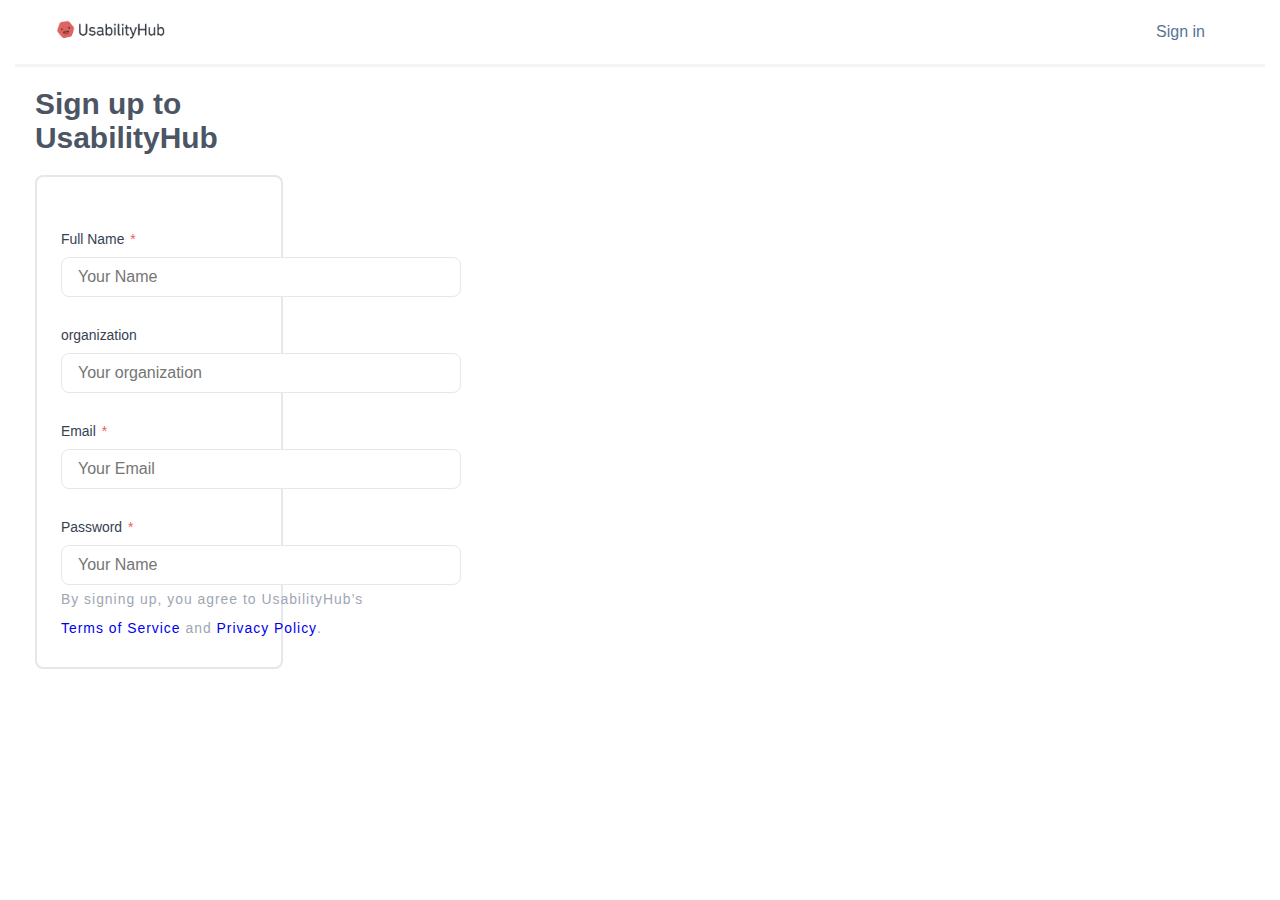
<file: signup.html>
<!DOCTYPE html>
<html lang="en">

<head>
    <meta charset="UTF-8">
    <meta http-equiv="X-UA-Compatible" content="IE=edge">
    <meta name="viewport" content="width=device-width, initial-scale=1.0">
    <meta name="author" content="Kashif Khan">
    <meta name="description" content="Learning how to design website">
    <meta name="keywords" content="HTML, CSS, JavaScript">
    <link rel="shortcut icon"
        href="https://assets-global.website-files.com/5af97a9c84ec1bc79d81b5f4/5b2c9171e2934a9ba9598fbf_huber_favicon.png"
        type="image/x-icon">
    <link rel="stylesheet" href="CSS/signup_style.css">
    <title>UsabilityHub . Sign Up</title>
</head>

<body>
    <!-- for nav bar  -->
    <nav>
        <div class=" container header-section flex">
            <div class="header-logo">
                <img src="assets/asset 1.png" alt="company logo">
            </div>
            <div class="header-signin">
                <a href="#">Sign in</a>
            </div>
        </div>
    </nav>

    <!-- for main section  -->
    <section class="main-section">
        <div class="container flex">
            <div class="f-s-p-c-s">
                <div class="form-section-plus-compnies-section flex"></div>
                <div class="form-section">
                    <h2 class="form-section-header">
                        Sign up to UsabilityHub
                    </h2>
                    <div class="form-body-section flex">
                        <form action="#">
                            <div class="form-body flex">

                                <div class="input-outer-div">
                                    <label for="fullname" class="full-name form-lable">Full Name
                                        <span class="required-star">*</span>
                                    </label>
                                    <input class="name-input form-input" type="text" name="fullname" id="fullname"
                                        required placeholder="Your Name">
                                </div>

                                <div class="input-outer-div">
                                    <label for="organizationName"
                                        class="organization-name form-lable">organization</label>
                                    <input class="Organization-input form-input" type="text" name="organizationName"
                                        id="organizationName" placeholder="Your organization">
                                </div>

                                <div class="input-outer-div">
                                    <label for="email" class="email form-lable">Email
                                        <span class="required-star">*</span>
                                    </label>
                                    <input class="email-input form-input" type="email" name="email" id="email" required
                                        placeholder="Your Email">
                                </div>

                                <div class="input-outer-div">
                                    <label for="password" class="password form-lable">Password
                                        <span class="required-star">*</span>
                                    </label>
                                    <input class="password-input form-input" type="password" name="password"
                                        id="password" required placeholder="Your Name">
                                </div>

                                <div class="terms-privacy">
                                    <p>By signing up, you agree to UsabilityHub’s <a href="#">Terms of Service</a> and <a href="#">Privacy Policy</a>.
                                    </p>
                                </div>
                            </div>
                        </form>
                    </div>
                </div>

                <div class="logo-section">

                </div>
            </div>
        </div>
    </section>
</body>

</html>
</file>
<file: CSS/signup_style.css>
* {
    margin: 0;
    padding: 0;
    box-sizing: border-box;
}

:root {
    --primary-text-color: #4b5563;
    --secondary-text-color: #577592;
    --accent-color: #2294ed;
    --accent-color-dark: #1d69a3;
    --padding-inline-section: 20px;
}

body {
    font-family: 'poppins', sans-serif;
    color: var(--primary-text-color);
}

h1 {
    font-size: 3rem;
    letter-spacing: 1px;
}

h2 {
    font-size: 2rem;
    /* letter-spacing: 1px; */
}

h3 {
    font-size: 1.5rem;
    letter-spacing: 1px;
}

p {
    font-family: 'roboto', sans-serif;
    font-size: 1.25rem;
    color: var(--secondary-text-color);
    line-height: 1.8rem;
    letter-spacing: 1px;
}

a {
    text-decoration: none;
    display: inline-block;
}

ul {
    list-style: none;
}

/* utility classes */

.small-bold-text {
    font-size: 1rem;
    font-weight: 700;
}

.container {
    max-width: 1250px;
    margin: 0 auto;
    padding: 0 var(--padding-inline-section);
}

.flex {
    display: flex;
    align-items: center;
}



/* top nav bar */

.header-section {
    justify-content: space-between;
    border-bottom: #f4f5f7 solid 3px;
}

.header-logo {
    margin: 20px;
    display: inline-block;
}

.header-logo img {
    width: 110px;
}

.header-signin {
    margin: 20px;
    margin-inline: 40px;
    display: inline-block;
}

.header-signin a {
    color: var(--secondary-text-color);
}

/* main-section  */

.form-section-plus-compnies-section {
    justify-content: space-between;
    
}

/* form- section */

.form-section {
    width: 40%;
}

.form-section h2 {
    text-align: start;
    font-size: 1.87rem;
    font-weight: 700;
    margin: 20px 20px 20px 0;
    color: var(--primary-text-color);
}

.form-body-section {
    border: 2px solid #e5e7eb;
    margin-top: 16px;
    padding: 24px;
    border-radius: 8px;
}

.form-body {
    flex-direction: column;
}

.required-star {
    margin-inline: 2px;
    color: rgb(235, 93, 93);
}

.input-outer-div {
    margin-top: 20px;
    width: 100%;
    position: relative;
}

.form-lable {
    text-align: start;
    font-size: 0.87rem;
    margin-bottom: 8px;
    color: #374151;
    display: block;
    margin-block: 10px;
}

.form-input {
    color: #4b5563;
    position: relative;
    width: 400px;
    min-width: 0px;
    padding-inline: 16px;
    border: 1px solid #e5e7eb;
    border-radius: 8px;
    outline: transparent solid 2px;
    outline-offset: 2px;
    height: 2.5rem;
    font-size: 1rem;
}

.terms-privacy p {
    font-size: 0.87rem;
    color: #9fa6b2;
    word-wrap: break-word;
}
</file>
